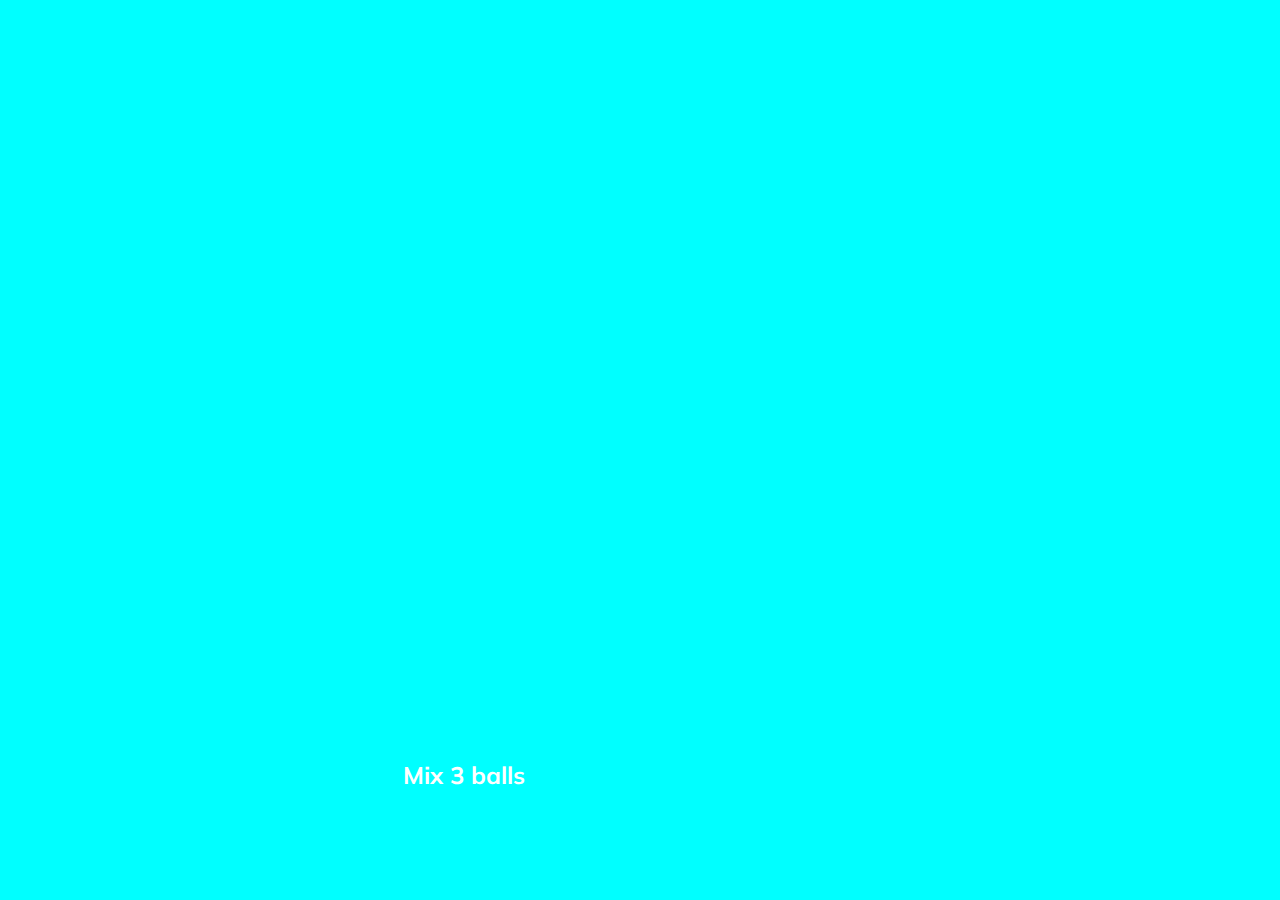
<file: 01_cards/index.html>
<!DOCTYPE html>
<html lang="en">
<head>
  <meta charset="UTF-8" />
  <meta name="viewport" content="width=device-width, initial-scale=1.0" />
  <link rel="stylesheet" href="styles.css" />
  <title>Карточки | Проект 1</title>
</head>
<body>
<div class="container">
  <div
      class="slide"
      style="background-image: url('https://images.unsplash.com/photo-1563252781-2f76e089e889?ixid=MnwxMjA3fDB8MHxwaG90by1wYWdlfHx8fGVufDB8fHx8&ixlib=rb-1.2.1&auto=format&fit=crop&w=1470&q=80');"
  >
    <h3>Vanilla and Chocolate</h3>
  </div>
  <div
      class="slide"
      style="
          background-image: url('https://images.unsplash.com/photo-1560801619-01d71da0f70c?ixid=MnwxMjA3fDB8MHxwaG90by1wYWdlfHx8fGVufDB8fHx8&ixlib=rb-1.2.1&auto=format&fit=crop&w=1470&q=80');
        "
  >
    <h3>So much tastes</h3>
  </div>
  <div
      class="slide"
      style="
          background-image: url('https://images.unsplash.com/photo-1517093157656-b9eccef91cb1?ixid=MnwxMjA3fDB8MHxwaG90by1wYWdlfHx8fGVufDB8fHx8&ixlib=rb-1.2.1&auto=format&fit=crop&w=1471&q=80');
        "
  >
    <h3>Cherry</h3>
  </div>
  <div
      class="slide active"
      style="
          background-image: url('https://images.unsplash.com/photo-1579954115563-e72bf1381629?ixid=MnwxMjA3fDB8MHxwaG90by1wYWdlfHx8fGVufDB8fHx8&ixlib=rb-1.2.1&auto=format&fit=crop&w=1470&q=80');
        "
  >
    <h3>Mix 3 balls</h3>
  </div>
  <div
      class="slide"
      style="
          background-image: url('https://images.unsplash.com/photo-1602492383546-6f5a348c2a0b?ixid=MnwxMjA3fDB8MHxwaG90by1wYWdlfHx8fGVufDB8fHx8&ixlib=rb-1.2.1&auto=format&fit=crop&w=1472&q=80');
        "
  >
    <h3>New yellow taste</h3>
  </div>
</div>
<script src="app.js"></script>
</body>
</html>
</file>
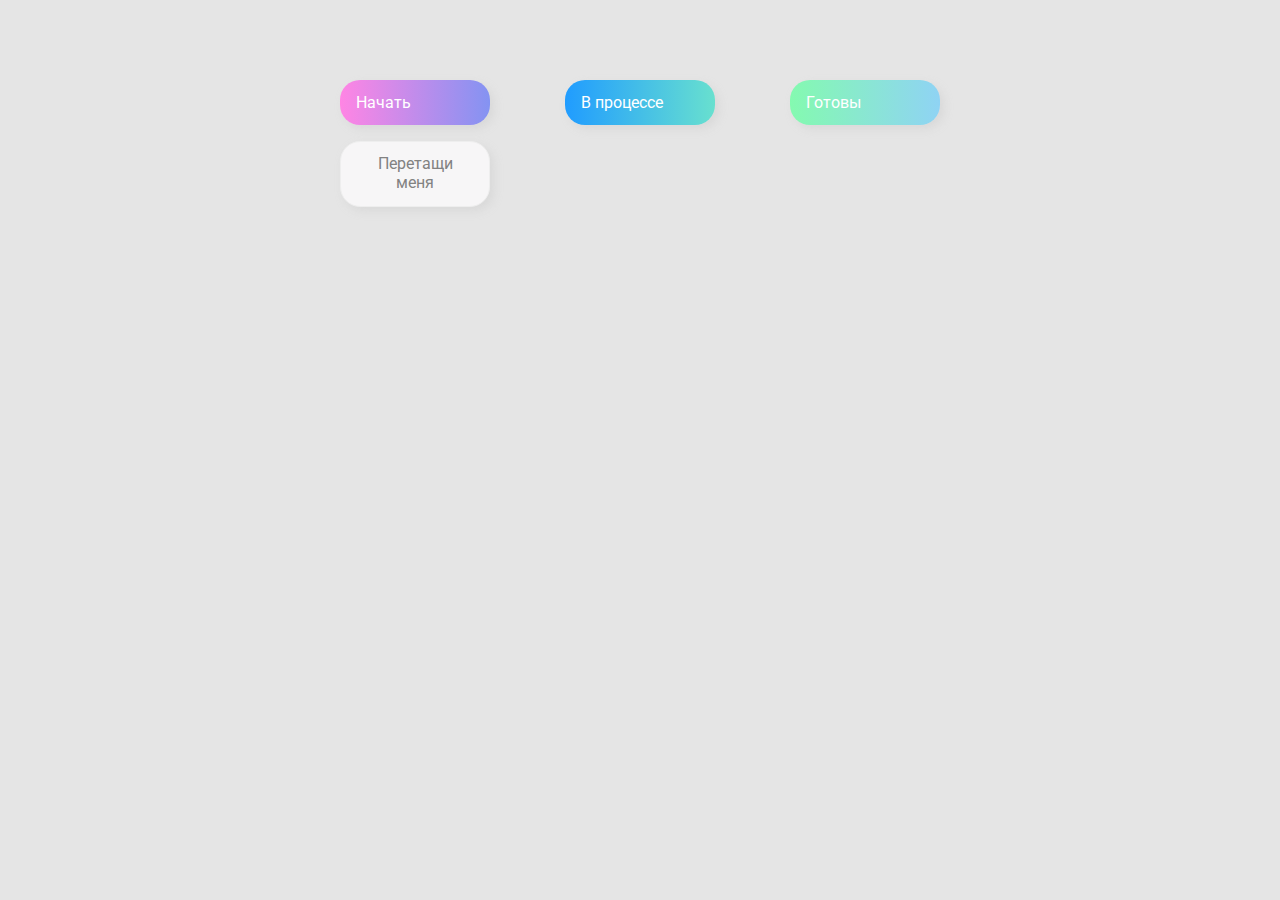
<file: 02_drag-n-drop/index.html>
<!DOCTYPE html>
<html lang="en">
  <head>
    <meta charset="UTF-8" />
    <meta name="viewport" content="width=device-width, initial-scale=1.0" />
    <link rel="stylesheet" href="styles.css" />
    <title>Drag & Drop | Проект 2</title>
  </head>
  <body>
    <div>
      <div class="row">
          <div class="col-header start">Начать</div>
          <div class="col-header progress">В процессе</div>
          <div class="col-header done">Готовы</div>
      </div>

      <div class="row">
        <div class="placeholder">
          <div class="item" draggable="true">Перетащи меня</div>
        </div>
        <div class="placeholder"></div>
        <div class="placeholder"></div>
      </div>
      
    </div>
    <script src="app.js"></script>
  </body>
</html>
</file>
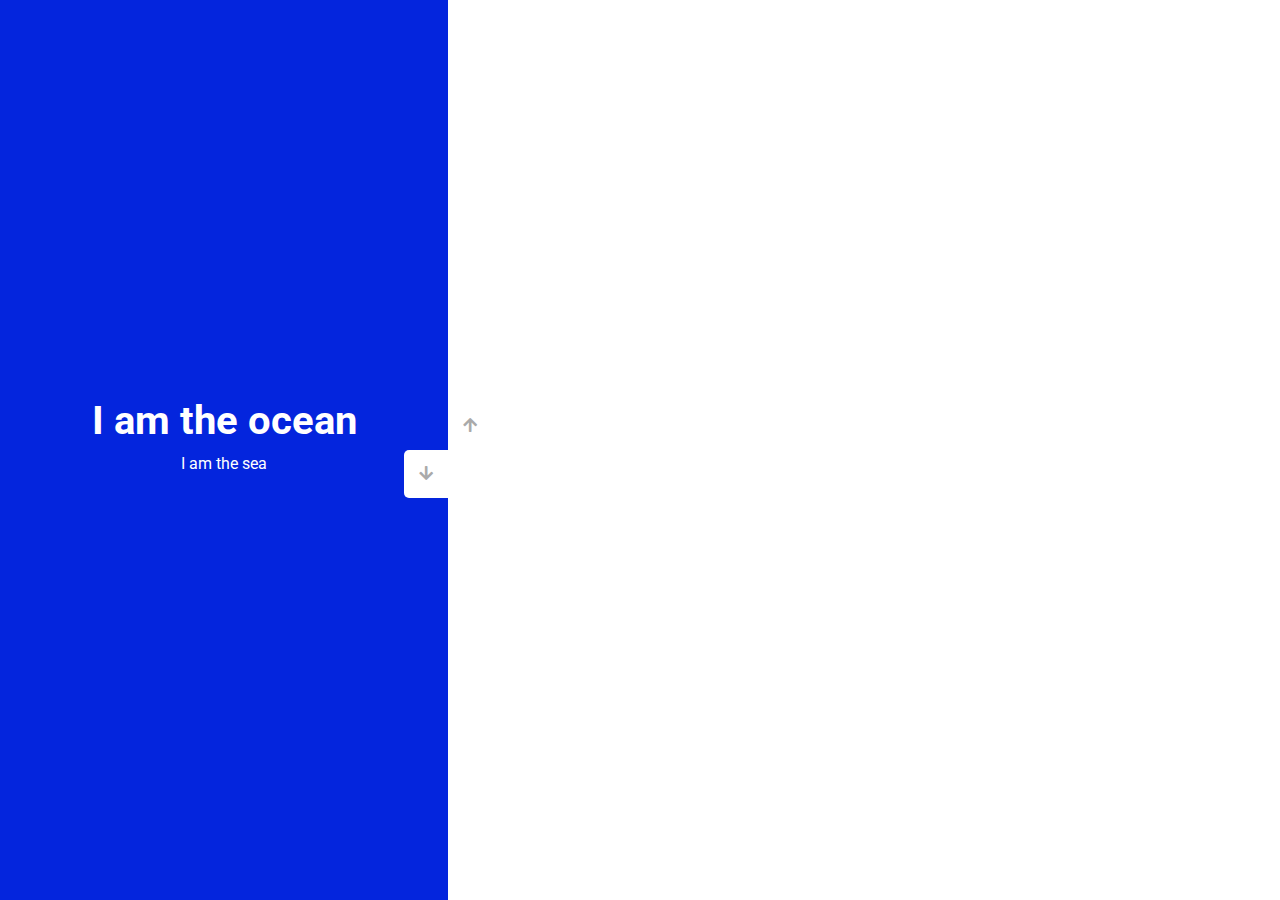
<file: 03_slider/index.html>
<!DOCTYPE html>
<html lang="en">
  <head>
    <meta charset="UTF-8" />
    <meta name="viewport" content="width=device-width, initial-scale=1.0" />
    <link
      rel="stylesheet"
      href="https://cdnjs.cloudflare.com/ajax/libs/font-awesome/5.15.1/css/all.min.css"
    />
    <link rel="stylesheet" href="style.css" />
    <title>Слайдер | Проект 3</title>
  </head>
  <body>
    <div class="container">
      <div class="sidebar">
        <div style="background: linear-gradient(229.99deg, #a704b6 -26%, #a704b6 145%);">
          <h1>Rewards</h1>
          <p>Must be seen</p>
        </div>
        <div style="background: linear-gradient(215.32deg, #fd88e0 -1%, #fd88e0 124%);">
          <h1>Roses</h1>
          <p>Are not usually red</p>
        </div>
        <div style="background: linear-gradient(221.87deg, #000000 1%, #000000 128%);">
          <h1>Darkness</h1>
          <p>Also wants to eat</p>
        </div>
        <div style="background: linear-gradient(220.16deg, #0425dd -8%, #0425dd 138%);">
          <h1>I am the ocean</h1>
          <p>I am the sea</p>
        </div>
      </div>
      <div class="main-slide">
        <div
          style="
            background-image: url('https://images.unsplash.com/photo-1523633589114-88eaf4b4f1a8?ixid=MnwxMjA3fDB8MHxwaG90by1wYWdlfHx8fGVufDB8fHx8&ixlib=rb-1.2.1&auto=format&fit=crop&w=1740&q=80');
          "
        ></div>
        <div
          style="
            background-image: url('https://images.unsplash.com/photo-1604934797110-7c506bea3b3a?ixid=MnwxMjA3fDB8MHxwaG90by1wYWdlfHx8fGVufDB8fHx8&ixlib=rb-1.2.1&auto=format&fit=crop&w=1690&q=80');
          "
        ></div>
        <div
          style="
            background-image: url('https://images.unsplash.com/photo-1582794543462-0d7922e50cf5?ixid=MnwxMjA3fDB8MHxzZWFyY2h8NXx8cGlua3xlbnwwfHwwfHw%3D&ixlib=rb-1.2.1&auto=format&fit=crop&w=600&q=60');
          "
        ></div>
        <div
          style="
            background-image: url('https://images.unsplash.com/photo-1598968429739-b1bb16b888b0?ixid=MnwxMjA3fDB8MHxwaG90by1wYWdlfHx8fGVufDB8fHx8&ixlib=rb-1.2.1&auto=format&fit=crop&w=1122&q=80');
          "
        ></div>
      </div>
      <div class="controls">
        <button class="down-button">
          <i class="fas fa-arrow-down"></i>
        </button>
        <button class="up-button">
          <i class="fas fa-arrow-up"></i>
        </button>
      </div>
    </div>
    <script src="app.js"></script>
  </body>
</html>
</file>
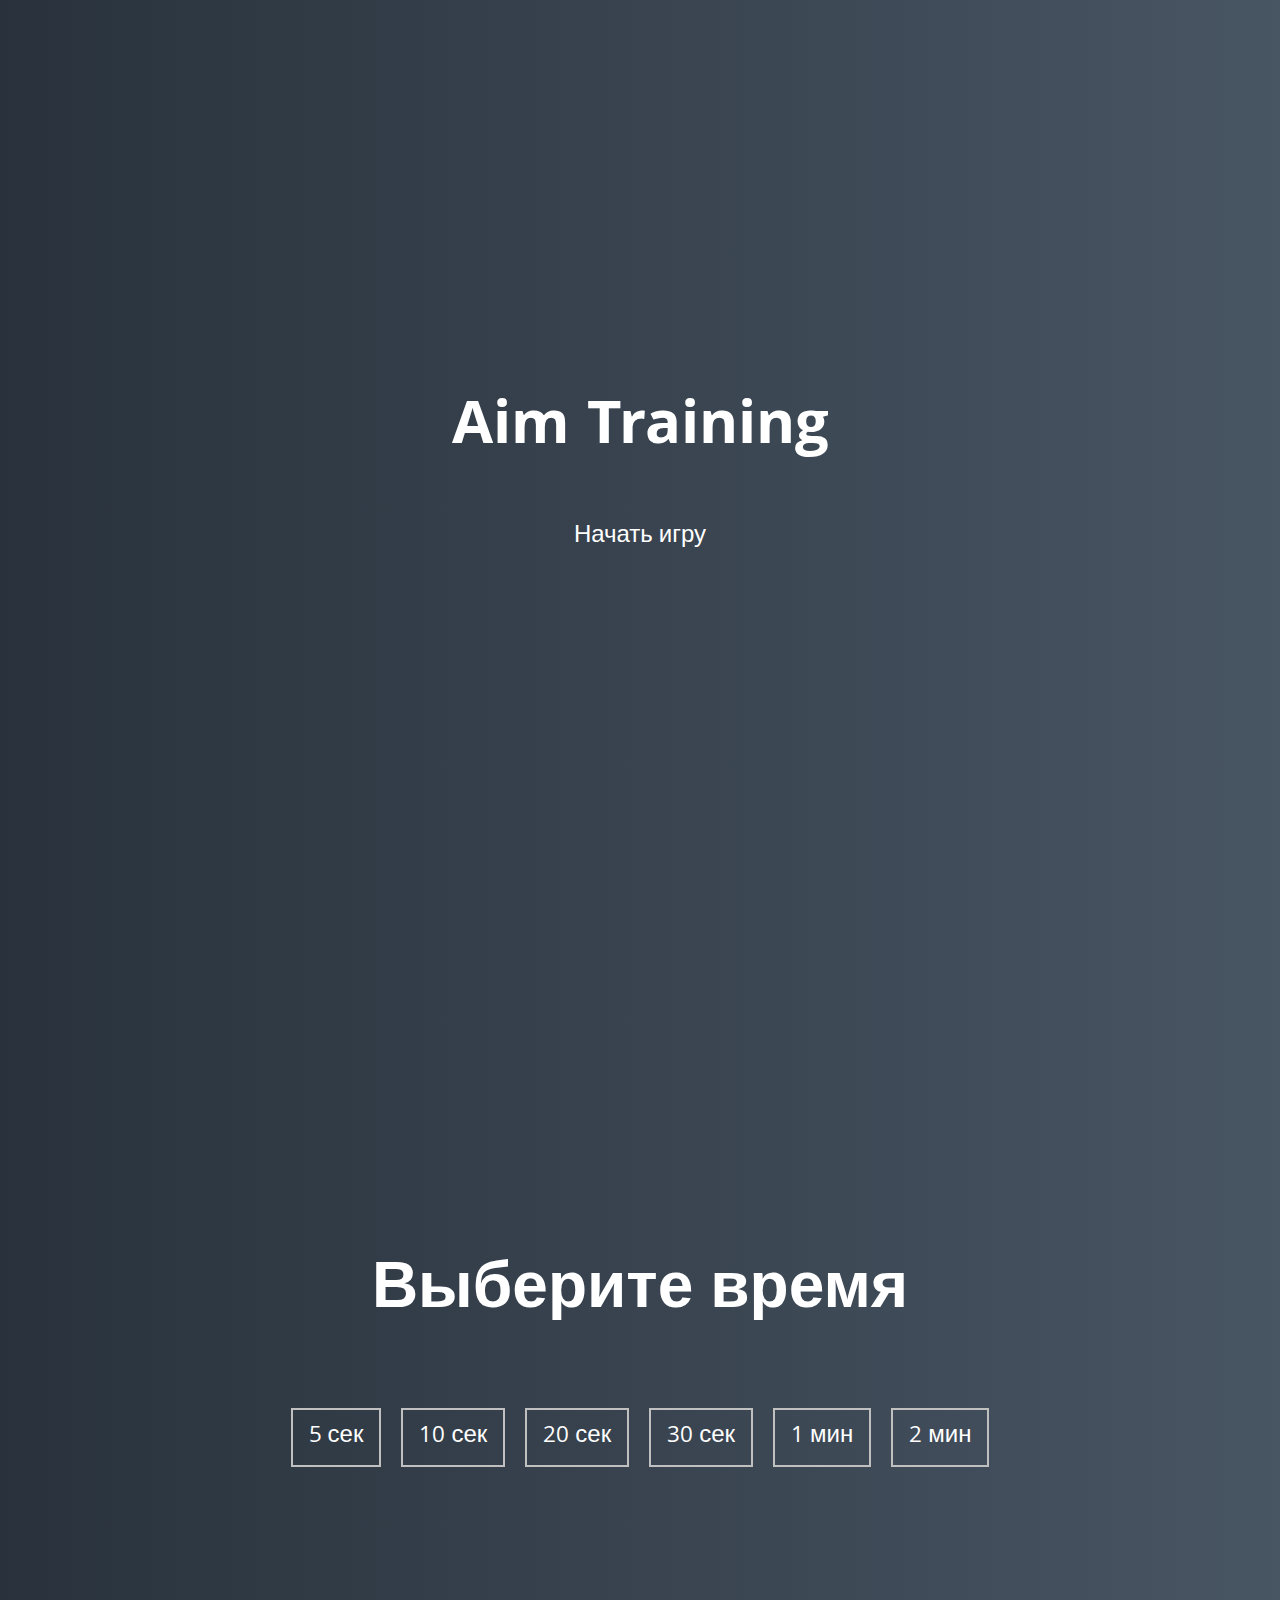
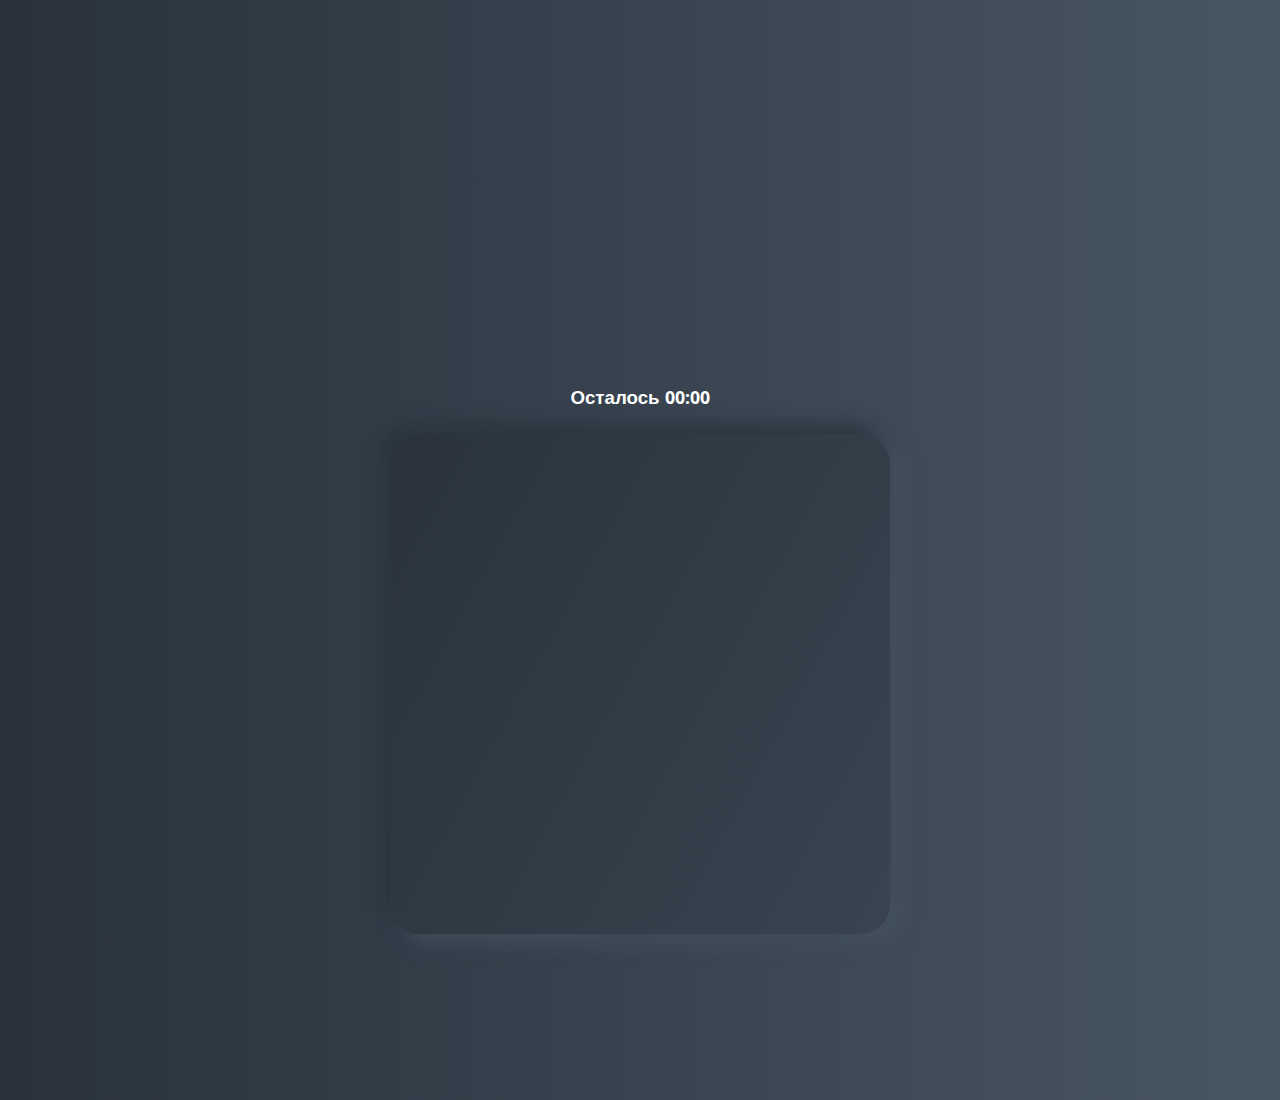
<file: 05_aim-game/index.html>
<!DOCTYPE html>
<html lang="en">
  <head>
    <meta charset="UTF-8" />
    <meta name="viewport" content="width=device-width, initial-scale=1.0" />
    <link rel="stylesheet" href="styles.css" />
    <title>Aim Training | Проект 5</title>
  </head>
  <body>
    <div class="screen">
      <h1>Aim Training</h1>
      <a href="#" class="start" id="start">Начать игру</a>
    </div>

    <div class="screen">
      <h1>Выберите время</h1>
      <ul class="time-list" id="time-list">
        <li>
          <button class="time-btn" data-time="5">
            5 сек
          </button>
        </li>
        <li>
          <button class="time-btn" data-time="10">
            10 сек
          </button>
        </li>
        <li>
          <button class="time-btn" data-time="20">
            20 сек
          </button>
        </li>
        <li>
          <button class="time-btn" data-time="30">
            30 сек
          </button>
        </li>
        <li>
          <button class="time-btn" data-time="60">
            1 мин
          </button>
        </li>
        <li>
          <button class="time-btn" data-time="120">
            2 мин
          </button>
        </li>
      </ul>
    </div>

    <div class="screen">
      <h3>Осталось <span id="time">00:00</span></h3>
      <div class="board" id="board"></div>
    </div>
    <script src="app.js"></script>
  </body>
</html>
</file>
<file: 01_cards/styles.css>
@import url('https://fonts.googleapis.com/css?family=Muli&display=swap'); 

* {
  box-sizing: border-box;
}

body {
  font-family: 'Muli', sans-serif;
  background-color: cyan;
  overflow: hidden;
  margin: 0;
  height: 100vh;
  display: flex;
  justify-content: center;
  align-items: center;
}

.container {
  width: 100%;
  display: flex;
  padding: 0 20px;
}

.slide {
  height: 80vh;
  border-radius: 20px;
  margin: 20px;
  cursor: pointer;
  color: #fff;
  flex: 1; /*первая цифра-flex-grow, вторая- flex-shrink, третья - flex-basis*/
  background-size: cover; /*Масштабирует изображение как можно больше c сохранением пропорций изображения
  (изображение не становится сплющенным). Когда изображение и контейнер имеют разные размеры, изображение
  обрезается либо влево / вправо, либо сверху / снизу.*/
  background-position: center;
  background-repeat: no-repeat;
  position: relative;
  /*Анимация ячейки*/
  transition: all 500ms ease-in-out; /*см transition-timing-function*/
}

.slide h3 {
  position: absolute;
  font-size: 24px;
  bottom: 20px;
  left: 20px;
  margin: 0;
  opacity: 0;
}

.slide.active {
  flex: 10;
}

.slide.active h3 {
  opacity: 1;
  /*Анимация текста*/
  transition: opacity 0.3s ease-in 0.4s; /*какое св-во, сколько времени, какая функция, задержка */
}
</file>
<file: 02_drag-n-drop/styles.css>
@import url('https://fonts.googleapis.com/css?family=Roboto&display=swap');

* {
  box-sizing: border-box;
}

body {
  font-family: 'Roboto', sans-serif;
  background-color: #e5e5e5;
  display: flex;
  padding-top: 5rem;
  justify-content: center;
  overflow: hidden;
  margin: 0;
}

.row {
  display: flex;
  width: 600px;
  justify-content: space-between;
  margin-bottom: 1rem;
}

.col-header {
  width: 150px;
  box-shadow: 4px 4px 9px rgba(198, 198, 198, 0.36);
  border-radius: 20px;
  padding: 0.8rem 1rem;
  color: #fff;
}

.item {
  width: 150px;
  height: 66px;
  border: 1px solid #eee;
  box-shadow: 4px 4px 9px rgba(198, 198, 198, 0.36);
  border-radius: 20px;
  background: #f7f6f7;
  padding: 0.8rem 1rem;
  color: #828282;
  text-align: center;
  cursor: grab;
}

.item:active {
  cursor: grabbing;
}

.placeholder {
  width: 150px;
  height: 66px;
}

.start {
  background: linear-gradient(90deg, #ff85e4 0%, #229efd 179.25%);
}

.progress {
  background: linear-gradient(90deg, #209cff 0%, #68e0cf 100%);
}

.done {
  background: linear-gradient(90deg, #84fab0 0%, #8fd3f4 100%);
}

.hold {
  color: #fff;
  background: linear-gradient(0deg, #4b5dfd 0%, #30fa84ef 100%);
}

.hide {
  display: none;
}

.hovered {
  border-radius: 20px;
  animation: animate_pulse 1.5s infinite;
}

@keyframes animate_pulse {
	0% {
		box-shadow: 0 0 0 0 rgba(0, 250, 250, 0.4);
	}
	70% {
		box-shadow: 0 0 0 10px rgba(0, 250, 250, 0);
	}
	100% {
		box-shadow: 0 0 0 0 rgba(0, 250, 250, 0);
	}
}
</file>
<file: 03_slider/style.css>
@import url('https://fonts.googleapis.com/css?family=Roboto&display=swap');

* {
  box-sizing: border-box;
  margin: 0;
  padding: 0;
}

body {
  font-family: 'Roboto', sans-serif;
  height: 100vh;
}

.container {
  position: relative;
  overflow: hidden;
  width: 100vw;
  height: 100vh;
}

.sidebar {
  height: 100%;
  width: 35%;
  position: absolute;
  top: 0;
  left: 0;
  transition: transform 0.5s ease-in-out;
}

.sidebar > div {
  height: 100%;
  width: 100%;
  display: flex;
  flex-direction: column;
  align-items: center;
  justify-content: center;
  color: #fff;
}

.sidebar h1 {
  font-size: 40px;
  margin-bottom: 10px;
  margin-top: -30px;
}

.main-slide {
  height: 100%;
  position: absolute;
  top: 0;
  left: 35%;
  width: 65%;
  transition: transform 0.5s ease-in-out;
}

.main-slide > div {
  background-repeat: no-repeat;
  background-size: cover;
  background-position: center center;
  height: 100%;
  width: 100%;
}

button {
  background-color: #fff;
  border: none;
  color: #aaa;
  cursor: pointer;
  font-size: 16px;
  padding: 15px;
}

button:hover {
  color: #222;
}

button:focus {
  outline: none;
}

.container .controls button {
  position: absolute;
  left: 35%;
  top: 50%;
  z-index: 100;
}

.container .controls .down-button {
  transform: translateX(-100%);
  border-top-left-radius: 5px;
  border-bottom-left-radius: 5px;
}

.container .controls .up-button {
  transform: translateY(-100%);
  border-top-right-radius: 5px;
  border-bottom-right-radius: 5px;
}
</file>
<file: 05_aim-game/styles.css>
@import url('https://fonts.googleapis.com/css?family=Khula&display=swap');

* {
  box-sizing: border-box;
}

body {
  color: #fff;
  font-family: 'Khula', sans-serif;
  height: 100vh;
  overflow: hidden;
  margin: 0;
  text-align: center;
}

a {
  color: #fff;
  text-decoration: none;
}

a:hover {
  color: #16D9E3;
}

.start {
  font-size: 1.5rem;
}

h1 {
  line-height: 1.4;
  font-size: 4rem;
}

.screen {
  display: flex;
  flex-direction: column;
  align-items: center;
  justify-content: center;
  height: 100vh;
  width: 100vw;
  transition: margin 0.5s ease-out;
  background: linear-gradient(90deg, #29323C 0%, #485563 100%);
}

.screen.up {
  margin-top: -100vh;
}

.time-list {
  display: flex;
  flex-wrap: wrap;
  justify-content: center;
  list-style: none;
  padding: 0;
}

.time-list li {
  margin: 10px;
}

.time-btn {
  background-color: transparent;
  border: 2px solid #C0C0C0;
  color: #fff;
  cursor: pointer;
  font-family: inherit;
  padding: .5rem 1rem;
  font-size: 1.5rem;
}

.time-btn:hover {
  border: 2px solid #16D9E3;
  color: #16D9E3;
}

.hide {
  opacity: 0;
}

.primary {
  color: #16D9E3;
}

.board {
  display: flex;
  flex-direction: column;
  justify-content: center;
  align-items: center;
  position: relative;
  width: 500px;
  height: 500px;
  background: linear-gradient(118.38deg, #29323C -4.6%, #485563 200.44%);
  box-shadow: -8px -8px 20px #2A333D, 10px 7px 20px #475462;
  border-radius: 30px;
  overflow: hidden;
}

.circle {
  /* background: linear-gradient(90deg, #16D9E3 0%, #30C7EC 47%, #46AEF7 100%); */
  position: absolute;
  border: 2px solid #eee;
  border-radius: 50%;
  cursor: pointer;
}
</file>
